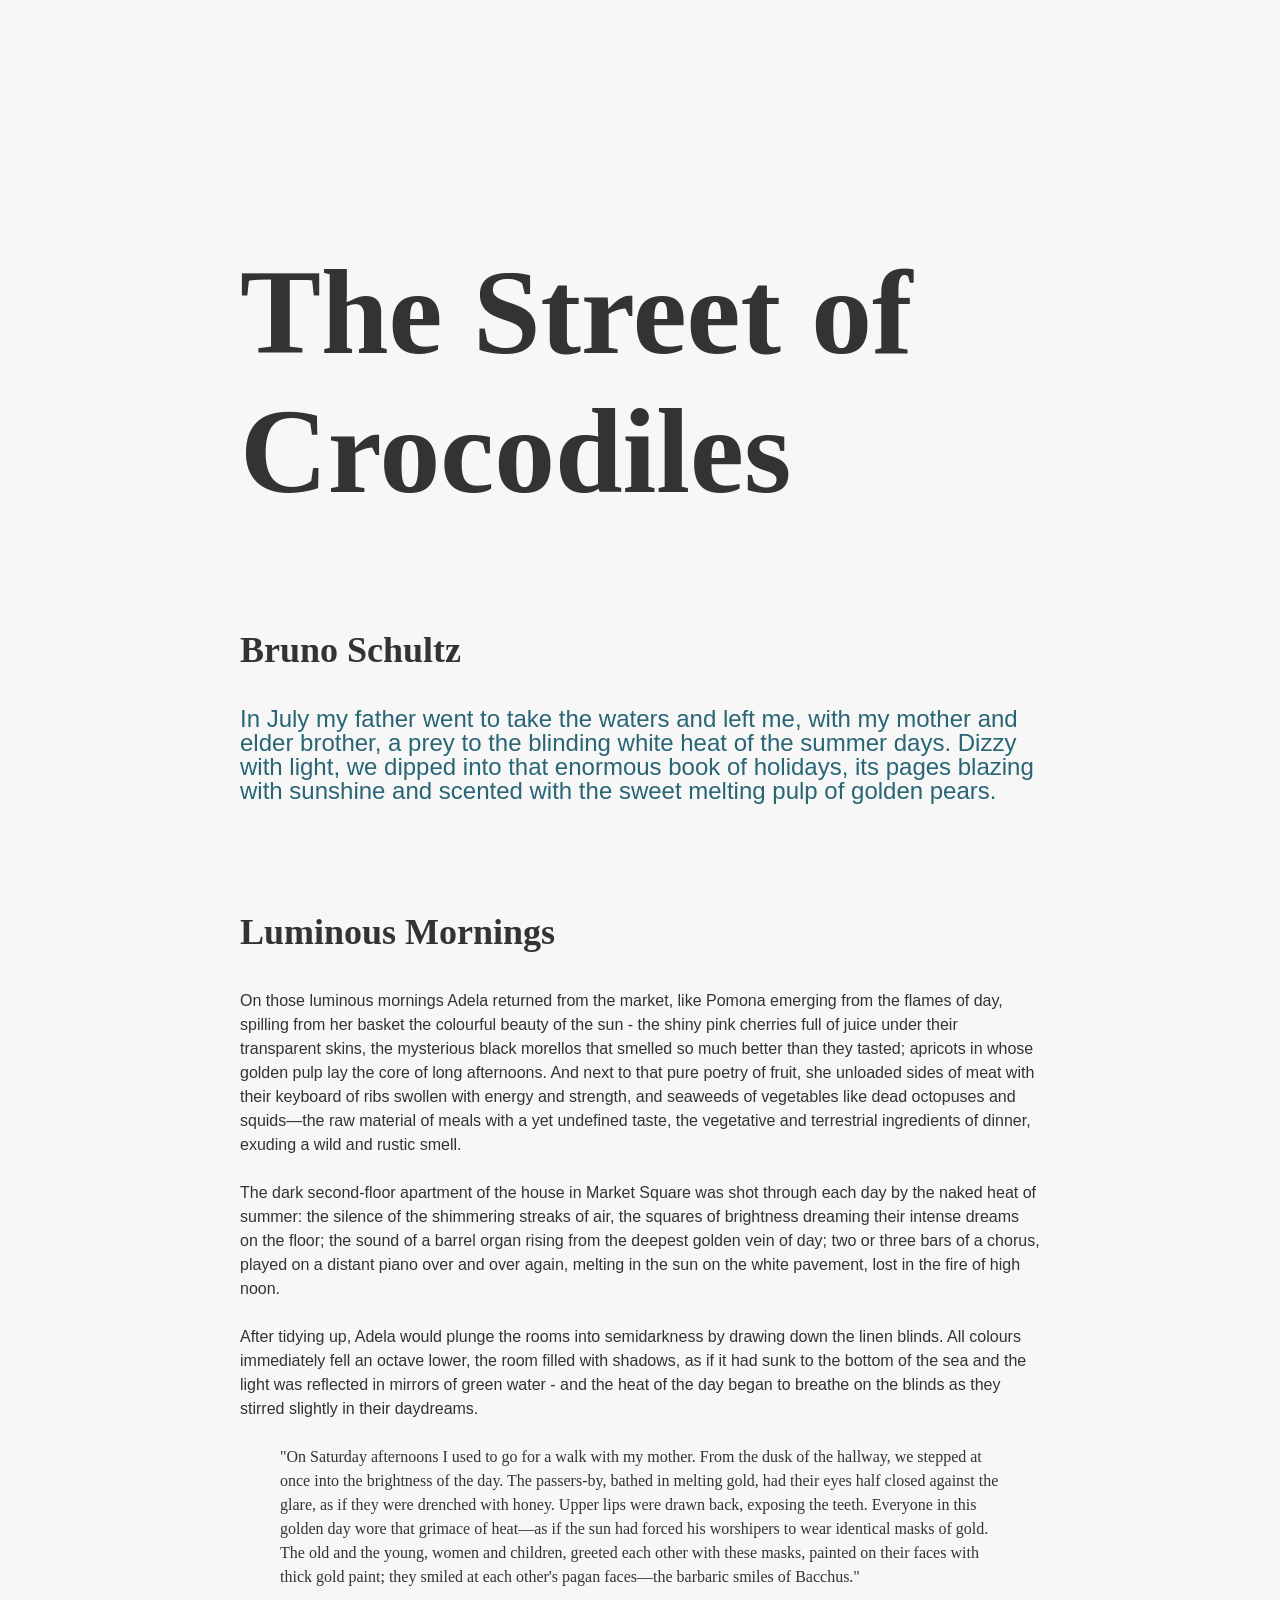
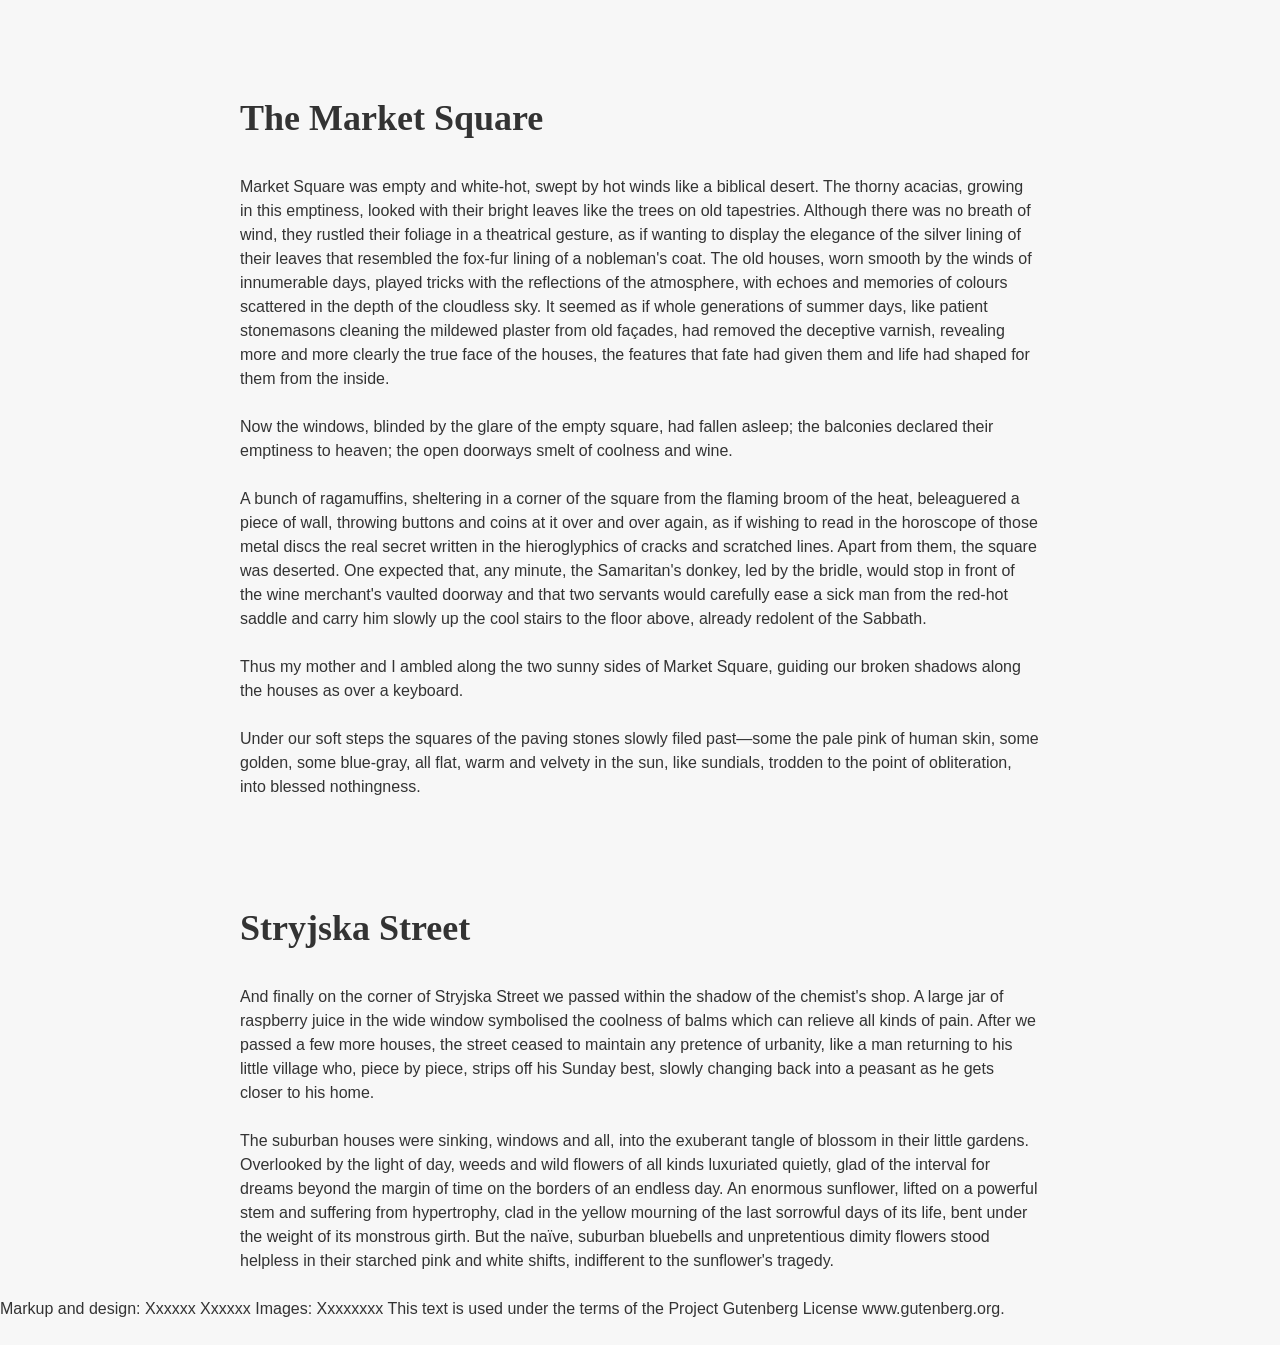
<file: index2.html>
<!DOCTYPE html>
<html lang="en">
<head>
<meta charset="UTF-8">
  <link href="css/reset.css" type="text/css" rel="stylesheet"/>
  <link href="css/style.css" type="text/css" rel="stylesheet"/>
  <link rel="preconnect" href="https://fonts.googleapis.com">
<link rel="preconnect" href="https://fonts.gstatic.com" crossorigin>
<link href="https://fonts.googleapis.com/css2?family=Merriweather+Sans:ital,wght@0,300..800;1,300..800&family=Merriweather:ital,opsz,wght@0,18..144,300..900;1,18..144,300..900&display=swap" rel="stylesheet">
    
   <title>The Street of Crocodiles</title>
</head>
<body>
   <header>
   <h1>The Street of Crocodiles</h1>
<h2>Bruno Schultz</h2>

<p>In July my father went to take the waters and left me, with my mother and elder brother, a prey to the blinding white heat of the summer days. Dizzy with light, we dipped into that enormous book of holidays, its pages blazing with sunshine and scented with the sweet melting pulp of golden pears.</p>
</header>

<section>
   <h2>Luminous Mornings</h2>

      <p>On those luminous mornings Adela returned from the market, like Pomona emerging from the flames of day, spilling from her basket the colourful beauty of the sun - the shiny pink cherries full of juice under their transparent skins, the mysterious black morellos that smelled so much better than they tasted; apricots in whose golden pulp lay the core of long afternoons. And next to that pure poetry of fruit, she unloaded sides of meat with their keyboard of ribs swollen with energy and strength, and seaweeds of vegetables like dead octopuses and squids—the raw material of meals with a yet undefined taste, the vegetative and terrestrial ingredients of dinner, exuding a wild and rustic smell.</p>

      <p>The dark second-floor apartment of the house in Market Square was shot through each day by the naked heat of summer: the silence of the shimmering streaks of air, the squares of brightness dreaming their intense dreams on the floor; the sound of a barrel organ rising from the deepest golden vein of day; two or three bars of a chorus, played on a distant piano over and over again, melting in the sun on the white pavement, lost in the fire of high noon.</p>

      <p>After tidying up, Adela would plunge the rooms into semidarkness by drawing down the linen blinds. All colours immediately fell an octave lower, the room filled with shadows, as if it had sunk to the bottom of the sea and the light was reflected in mirrors of green water - and the heat of the day began to breathe on the blinds as they stirred slightly in their daydreams.</p>

      <blockquote>
         <p>"On Saturday afternoons I used to go for a walk with my mother. From the dusk of the hallway, we stepped at once into the brightness of the day. The passers-by, bathed in melting gold, had their eyes half closed against the glare, as if they were drenched with honey. Upper lips were drawn back, exposing the teeth. Everyone in this golden day wore that grimace of heat—as if the sun had forced his worshipers to wear identical masks of gold. The old and the young, women and children, greeted each other with these masks, painted on their faces with thick gold paint; they smiled at each other's pagan faces—the barbaric smiles of Bacchus."</p>
   </blockquote>
</section>

<section>
   <h2>The Market Square</h2>

      <p>Market Square was empty and white-hot, swept by hot winds like a biblical desert. The thorny acacias, growing in this emptiness, looked with their bright leaves like the trees on old tapestries. Although there was no breath of wind, they rustled their foliage in a theatrical gesture, as if wanting to display the elegance of the silver lining of their leaves that resembled the fox-fur lining of a nobleman's coat. The old houses, worn smooth by the winds of innumerable days, played tricks with the reflections of the atmosphere, with echoes and memories of colours scattered in the depth of the cloudless sky. It seemed as if whole generations of summer days, like patient stonemasons cleaning the mildewed plaster from old façades, had removed the deceptive varnish, revealing more and more clearly the true face of the houses, the features that fate had given them and life had shaped for them from the inside.</p>

<p>Now the windows, blinded by the glare of the empty square, had fallen asleep; the balconies declared their emptiness to heaven; the open doorways smelt of coolness and wine.</p>

<p>A bunch of ragamuffins, sheltering in a corner of the square from the flaming broom of the heat, beleaguered a piece of wall, throwing buttons and coins at it over and over again, as if wishing to read in the horoscope of those metal discs the real secret written in the hieroglyphics of cracks and scratched lines. Apart from them, the square was deserted. One expected that, any minute, the Samaritan's donkey, led by the bridle, would stop in front of the wine merchant's vaulted doorway and that two servants would carefully ease a sick man from the red-hot saddle and carry him slowly up the cool stairs to the floor above, already redolent of the Sabbath.</p>

<p>Thus my mother and I ambled along the two sunny sides of Market Square, guiding our broken shadows along the houses as over a keyboard.</p>

<p>Under our soft steps the squares of the paving stones slowly filed past—some the pale pink of human skin, some golden, some blue-gray, all flat, warm and velvety in the sun, like sundials, trodden to the point of obliteration, into blessed nothingness.</p>
</section>

<section>
<h2>Stryjska Street</h2>

<p>And finally on the corner of Stryjska Street we passed within the shadow of the chemist's shop. A large jar of raspberry juice in the wide window symbolised the coolness of balms which can relieve all kinds of pain. After we passed a few more houses, the street ceased to maintain any pretence of urbanity, like a man returning to his little village who, piece by piece, strips off his Sunday best, slowly changing back into a peasant as he gets closer to his home.</p>

<p>The suburban houses were sinking, windows and all, into the exuberant tangle of blossom in their little gardens. Overlooked by the light of day, weeds and wild flowers of all kinds luxuriated quietly, glad of the interval for dreams beyond the margin of time on the borders of an endless day. An enormous sunflower, lifted on a powerful stem and suffering from hypertrophy, clad in the yellow mourning of the last sorrowful days of its life, bent under the weight of its monstrous girth. But the naïve, suburban bluebells and unpretentious dimity flowers stood helpless in their starched pink and white shifts, indifferent to the sunflower's tragedy.</p>
</section>

<footer>
<p>Markup and design: Xxxxxx Xxxxxx
Images: Xxxxxxxx 
This text is used under the terms of the Project Gutenberg License www.gutenberg.org.</p>
</footer>
</body>
</html>
</file>
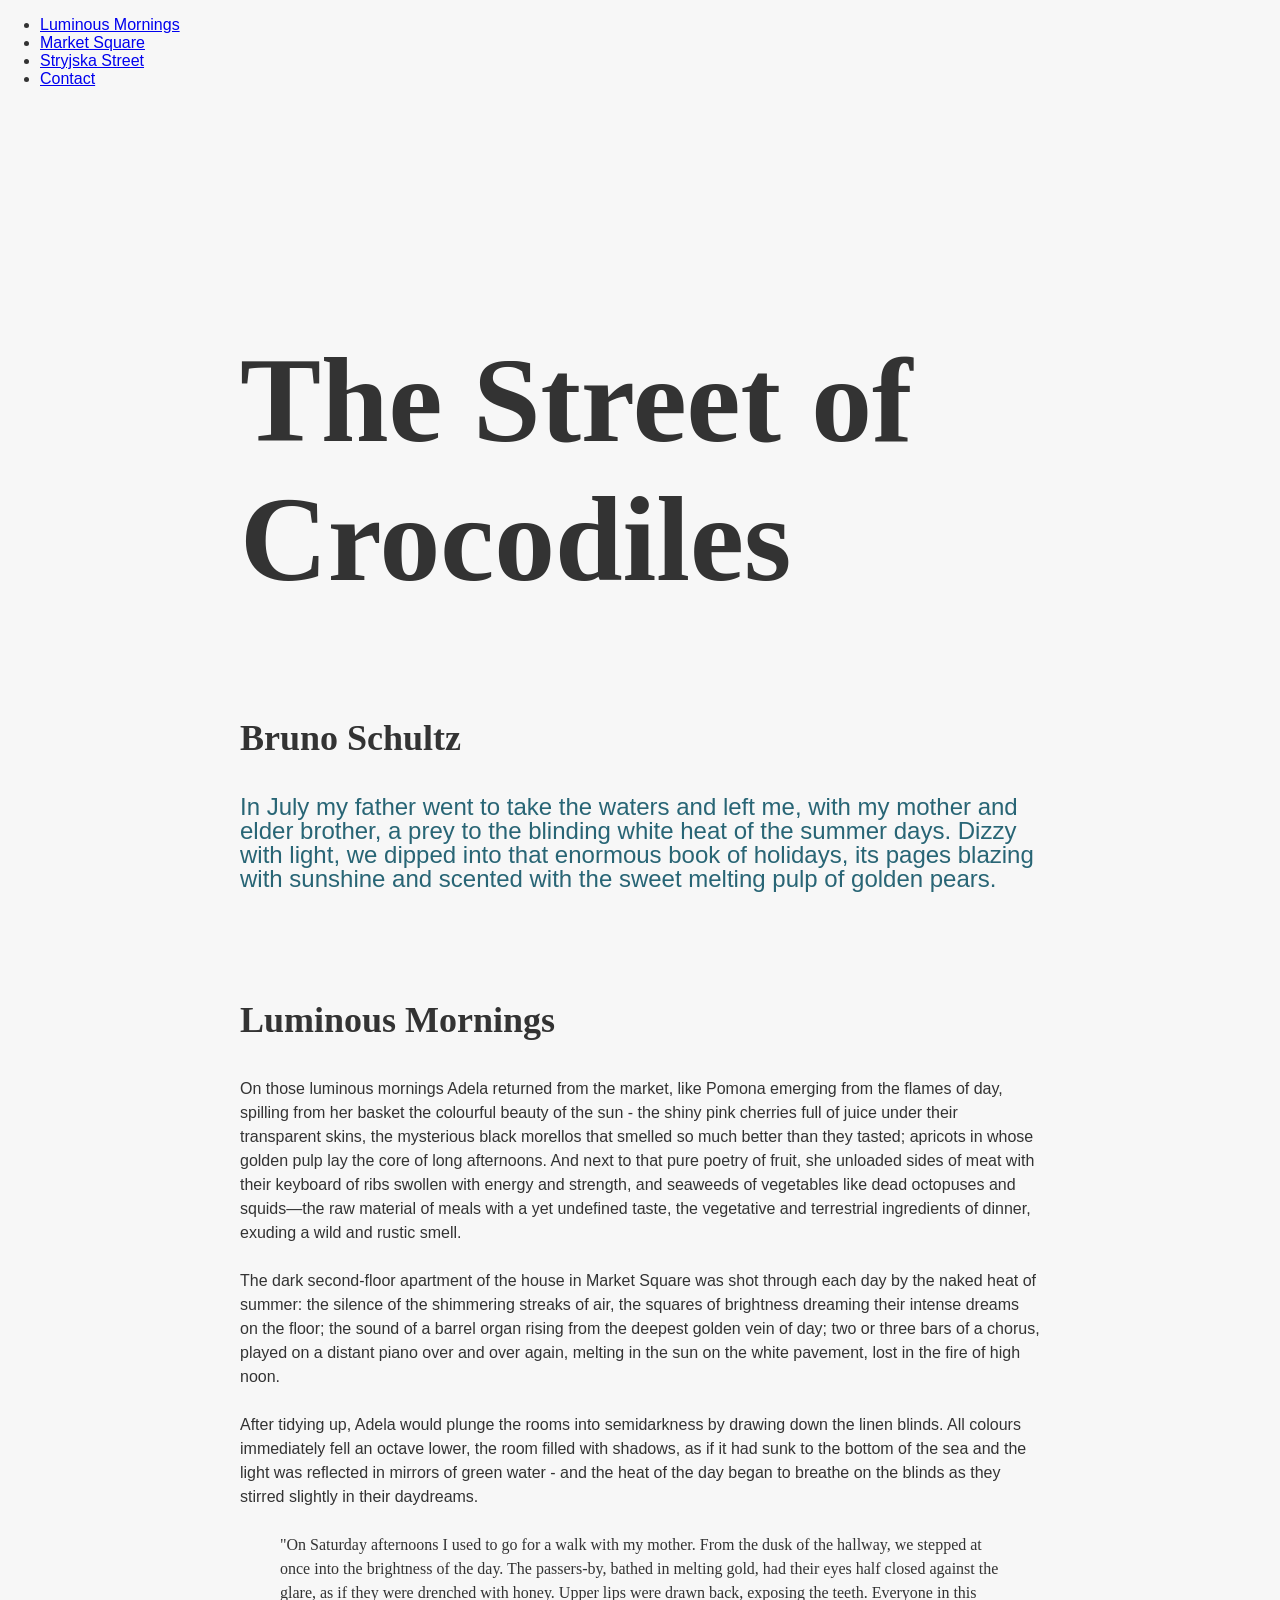
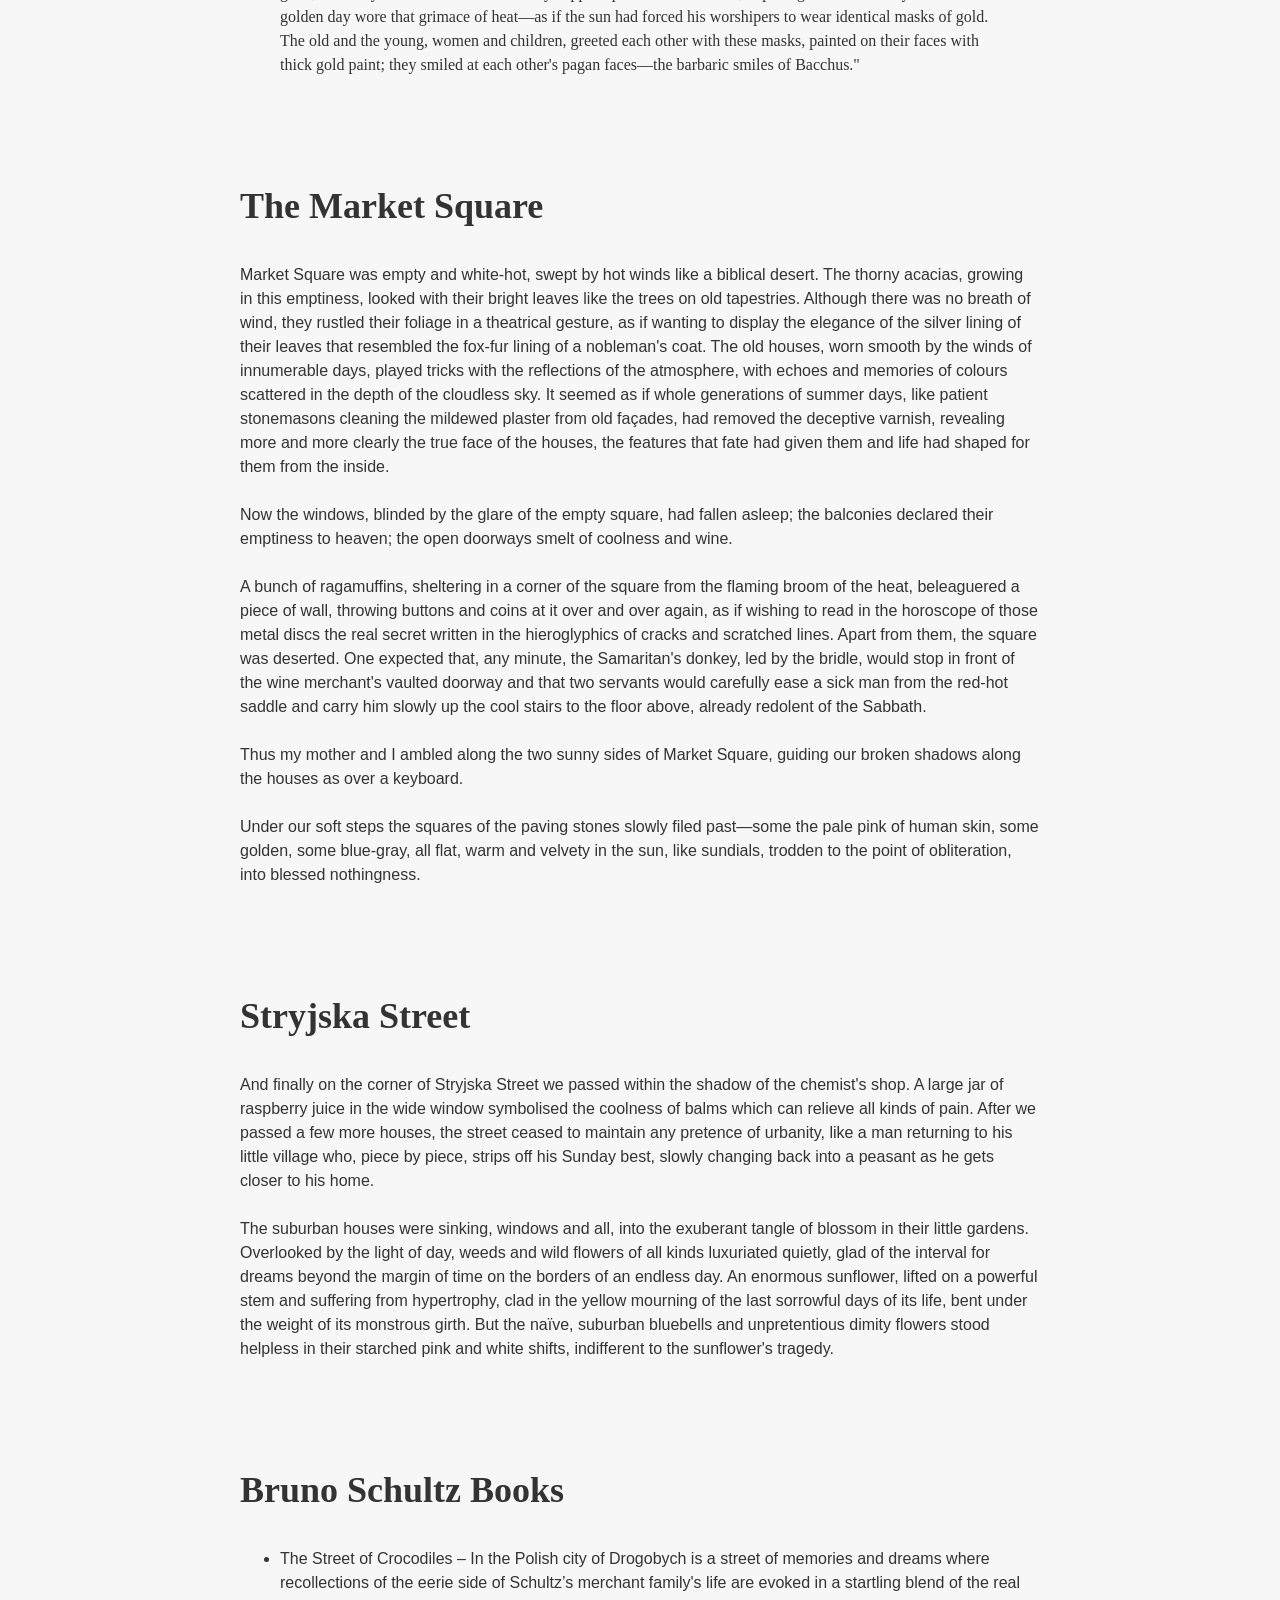
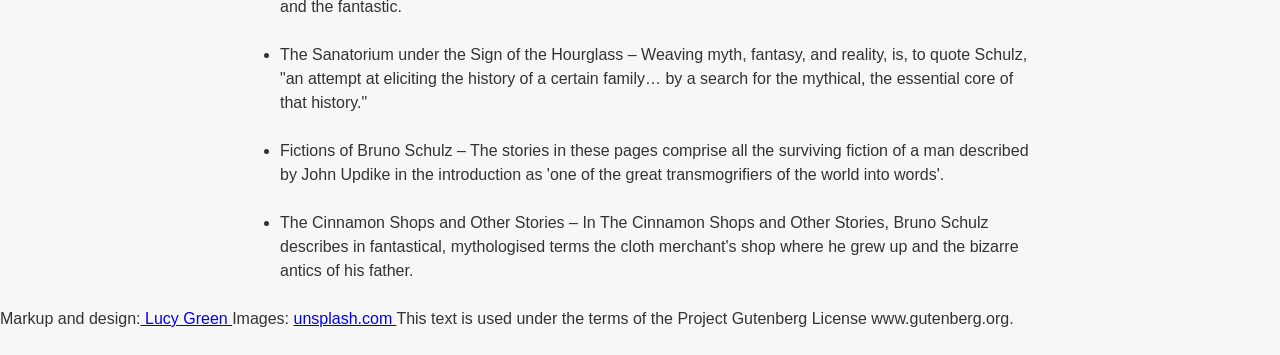
<file: index3.html>
<!DOCTYPE html>
<html lang="en">
<head>
<meta charset="UTF-8">
  <link href="css/reset.css" type="text/css" rel="stylesheet"/>
  <link href="css/style.css" type="text/css" rel="stylesheet"/>
  <link rel="preconnect" href="https://fonts.googleapis.com">
<link rel="preconnect" href="https://fonts.gstatic.com" crossorigin>
<link href="https://fonts.googleapis.com/css2?family=Merriweather+Sans:ital,wght@0,300..800;1,300..800&family=Merriweather:ital,opsz,wght@0,18..144,300..900;1,18..144,300..900&display=swap" rel="stylesheet">
  <!-- I am a comment -->  
   <title>The Street of Crocodiles</title>
</head>
<body>
   <div class="responsivenav">
      <div id="logo">
   <nav>
      <ul>
         <li><a href="#mornings">Luminous Mornings</a></li>
         <li><a href="#market">Market Square</a></li>
         <li><a href="#street">Stryjska Street</a></li>
         <li><a href="#contact">Contact</a></li>
      </ul>
   </nav>
   </div>
   <header>
   <h1>The Street of Crocodiles</h1>
<h2>Bruno Schultz</h2>

<p>In July my father went to take the waters and left me, with my mother and elder brother, a prey to the blinding white heat of the summer days. Dizzy with light, we dipped into that enormous book of holidays, its pages blazing with sunshine and scented with the sweet melting pulp of golden pears.</p>
</header>

<section>
   <h2 id="mornings">Luminous Mornings</h2>

      <p>On those luminous mornings Adela returned from the market, like Pomona emerging from the flames of day, spilling from her basket the colourful beauty of the sun - the shiny pink cherries full of juice under their transparent skins, the mysterious black morellos that smelled so much better than they tasted; apricots in whose golden pulp lay the core of long afternoons. And next to that pure poetry of fruit, she unloaded sides of meat with their keyboard of ribs swollen with energy and strength, and seaweeds of vegetables like dead octopuses and squids—the raw material of meals with a yet undefined taste, the vegetative and terrestrial ingredients of dinner, exuding a wild and rustic smell.</p>

      <p>The dark second-floor apartment of the house in Market Square was shot through each day by the naked heat of summer: the silence of the shimmering streaks of air, the squares of brightness dreaming their intense dreams on the floor; the sound of a barrel organ rising from the deepest golden vein of day; two or three bars of a chorus, played on a distant piano over and over again, melting in the sun on the white pavement, lost in the fire of high noon.</p>

      <p>After tidying up, Adela would plunge the rooms into semidarkness by drawing down the linen blinds. All colours immediately fell an octave lower, the room filled with shadows, as if it had sunk to the bottom of the sea and the light was reflected in mirrors of green water - and the heat of the day began to breathe on the blinds as they stirred slightly in their daydreams.</p>

      <blockquote>
         <p>"On Saturday afternoons I used to go for a walk with my mother. From the dusk of the hallway, we stepped at once into the brightness of the day. The passers-by, bathed in melting gold, had their eyes half closed against the glare, as if they were drenched with honey. Upper lips were drawn back, exposing the teeth. Everyone in this golden day wore that grimace of heat—as if the sun had forced his worshipers to wear identical masks of gold. The old and the young, women and children, greeted each other with these masks, painted on their faces with thick gold paint; they smiled at each other's pagan faces—the barbaric smiles of Bacchus."</p>
   </blockquote>
</section>

<section>
   <h2 id="market">The Market Square</h2>

      <p>Market Square was empty and white-hot, swept by hot winds like a biblical desert. The thorny acacias, growing in this emptiness, looked with their bright leaves like the trees on old tapestries. Although there was no breath of wind, they rustled their foliage in a theatrical gesture, as if wanting to display the elegance of the silver lining of their leaves that resembled the fox-fur lining of a nobleman's coat. The old houses, worn smooth by the winds of innumerable days, played tricks with the reflections of the atmosphere, with echoes and memories of colours scattered in the depth of the cloudless sky. It seemed as if whole generations of summer days, like patient stonemasons cleaning the mildewed plaster from old façades, had removed the deceptive varnish, revealing more and more clearly the true face of the houses, the features that fate had given them and life had shaped for them from the inside.</p>

<p>Now the windows, blinded by the glare of the empty square, had fallen asleep; the balconies declared their emptiness to heaven; the open doorways smelt of coolness and wine.</p>

<p>A bunch of ragamuffins, sheltering in a corner of the square from the flaming broom of the heat, beleaguered a piece of wall, throwing buttons and coins at it over and over again, as if wishing to read in the horoscope of those metal discs the real secret written in the hieroglyphics of cracks and scratched lines. Apart from them, the square was deserted. One expected that, any minute, the Samaritan's donkey, led by the bridle, would stop in front of the wine merchant's vaulted doorway and that two servants would carefully ease a sick man from the red-hot saddle and carry him slowly up the cool stairs to the floor above, already redolent of the Sabbath.</p>

<p>Thus my mother and I ambled along the two sunny sides of Market Square, guiding our broken shadows along the houses as over a keyboard.</p>

<p>Under our soft steps the squares of the paving stones slowly filed past—some the pale pink of human skin, some golden, some blue-gray, all flat, warm and velvety in the sun, like sundials, trodden to the point of obliteration, into blessed nothingness.</p>
</section>

<section>
<h2 id="street">Stryjska Street</h2>

<p>And finally on the corner of Stryjska Street we passed within the shadow of the chemist's shop. A large jar of raspberry juice in the wide window symbolised the coolness of balms which can relieve all kinds of pain. After we passed a few more houses, the street ceased to maintain any pretence of urbanity, like a man returning to his little village who, piece by piece, strips off his Sunday best, slowly changing back into a peasant as he gets closer to his home.</p>

<p>The suburban houses were sinking, windows and all, into the exuberant tangle of blossom in their little gardens. Overlooked by the light of day, weeds and wild flowers of all kinds luxuriated quietly, glad of the interval for dreams beyond the margin of time on the borders of an endless day. An enormous sunflower, lifted on a powerful stem and suffering from hypertrophy, clad in the yellow mourning of the last sorrowful days of its life, bent under the weight of its monstrous girth. But the naïve, suburban bluebells and unpretentious dimity flowers stood helpless in their starched pink and white shifts, indifferent to the sunflower's tragedy.</p>
</section>

<section>

<h2>Bruno Schultz Books</h2>

<ul>
<li><p>The Street of Crocodiles – In the Polish city of Drogobych is a street of memories and dreams where recollections of the eerie side of Schultz’s merchant family's life are evoked in a startling blend of the real and the fantastic.</p></li>
<li><p>The Sanatorium under the Sign of the Hourglass – Weaving myth, fantasy, and reality,  is, to quote Schulz, "an attempt at eliciting the history of a certain family… by a search for the mythical, the essential core of that history."</p></li>
<li><p>Fictions of Bruno Schulz – The stories in these pages comprise all the surviving fiction of a man described by John Updike in the introduction as 'one of the great transmogrifiers of the world into words'. </p></li>
<li><p>The Cinnamon Shops and Other Stories – In The Cinnamon Shops and Other Stories, Bruno Schulz describes in fantastical, mythologised terms the cloth merchant's shop where he grew up and the bizarre antics of his father.</p></li>
</ul>

</section>

<footer id="contact">
<p>Markup and design:<a href="mailto:green-l19@ulster.ac.uk"> Lucy Green </a> 
Images: <a href="https://unsplash.com"> unsplash.com </a>
This text is used under the terms of the Project Gutenberg License www.gutenberg.org.</p>
</footer>
</body>
</html>
</file>
<file: css/style.css>
body {
background: #f7f7f7;
color: #333333;
font-family: "DM Sans", sans-serif;
}

h1, h2 {
font-family: "DM Serif Display", serif;
}

section,header { 
    width: 80%;
    max-width: 800px;
    margin: auto;
}
h1 {
    font-size: 7.594rem;
    margin-top: 2em;
}
h2 {
    font-size: 2.250rem;
    margin: 3em 0 1em 0;
}

header p { 
  font-family: "DM Sans", sans-serif;
  font-size: 1.500rem;
  color:#286575;
}

blockquote{ 
    font-family: "DM Sans";

}

p, blockquotes {
    margin-bottom: 1.5rem;
    line-height: 1.5rem; 
}
</file>
